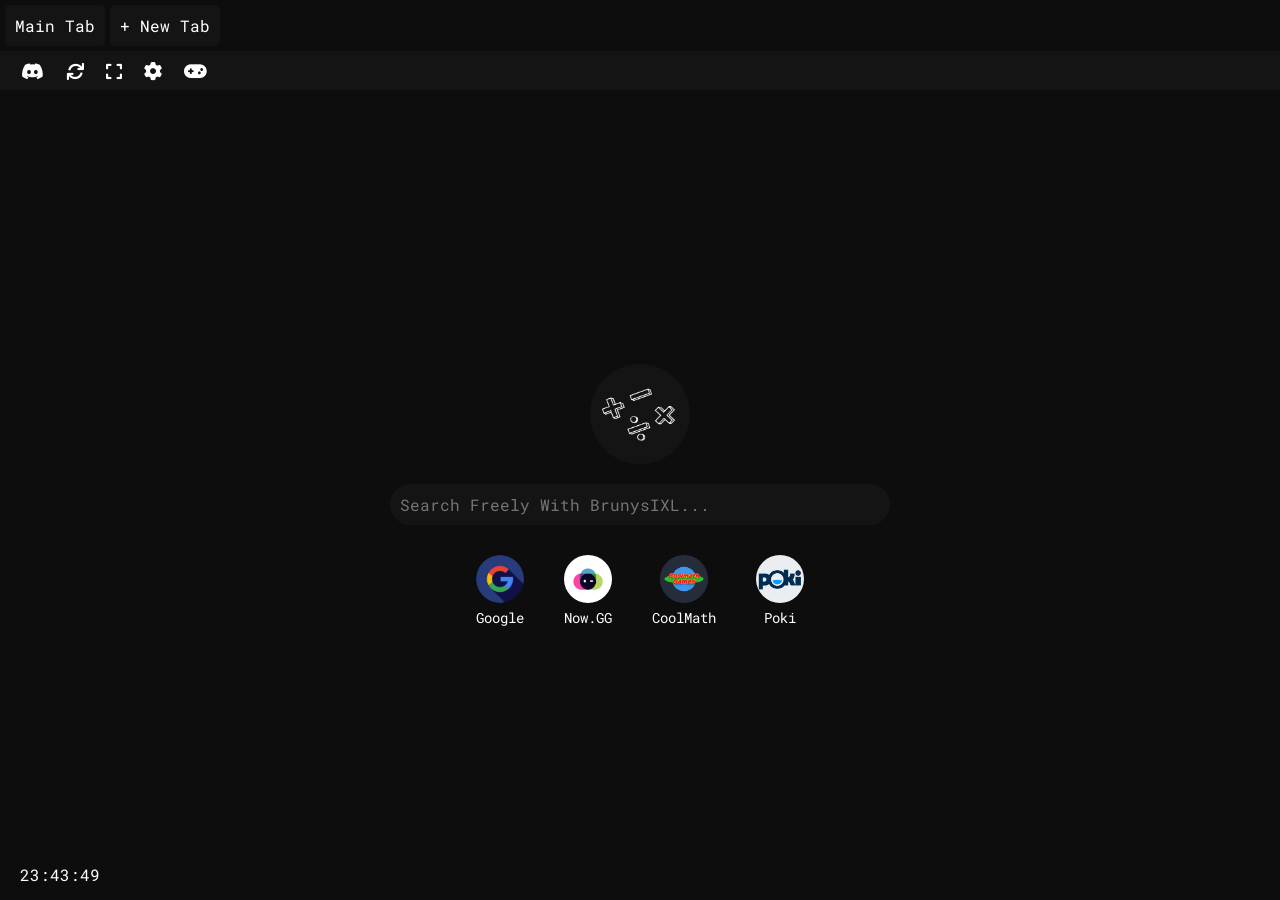
<file: index.html>
<html>
<head>
    <meta charset="UTF-8">
    <meta name="viewport" content="width=device-width, initial-scale=1.0">
    <title>BrunysIXL</title>
    <link rel="stylesheet" href="https://cdnjs.cloudflare.com/ajax/libs/font-awesome/6.0.0-beta3/css/all.min.css">
    <link id="favicon" rel="icon" type="image/x-icon" href="/favicon.ico">
    <link rel="stylesheet" href="/styles.css">
    <link rel="stylesheet" href="/storage/morecss/key.css">
</head>
<body>
    <div class="tab-bar">
        <div class="tab active" data-tab="1" onclick="switchTab(event)">
            Main Tab
        </div>
        <div class="new-tab" onclick="addTab()">+ New Tab</div>
    </div>

    <div class="controls">
        <button class="bar-button" onclick="window.location.href='https://dsc.gg/bruny'"><i class="fa-brands fa-discord"></i></button>
        <button class="bar-button" onclick="refreshPage()"><i class="fas fa-sync"></i></button>
        <button class="bar-button" onclick="toggleFullscreen()"><i class="fas fa-expand"></i></button>

        <button class="bar-button" id="open-btn-1">
            <i class="fas fa-cog"></i>
        </button>
        
        <button class="bar-button" id="open-btn-2">
            <i class="fas fa-gamepad"></i>
        </button>

    </div>

    <div class="iframe-container">
        <iframe class="iframe active" id="iframe-1" src="/static/index.html" sandbox="allow-forms allow-same-origin allow-scripts"></iframe>
    </div>

    <div id="box-1" class="box">
        <h4>Tab Cloak</h4>

        <div>
            <div class="form-group">
                <input type="text" id="customTitle" placeholder="Enter new title">
            </div>

            <div class="form-group">
                <input type="text" id="customFavicon" placeholder="Enter favicon URL">
            </div>

            <div class="form-group">
                <button class="main-button" onclick="changeFaviconAndTitle()">Change Favicon and Title</button>
                <button style="margin-top: 10px;" class="main-button" onclick="resetFaviconAndTitle()">Reset Favicon and Title</button>
            </div>
        </div>

        <h4>Panic Key</h4>

            <div class="container">

        <div class="form-group">
            <input type="text" id="key" placeholder="Enter key (e.g., A, B, C)" maxlength="1">
        </div>

        <div class="form-group">
            <input type="text" id="url" placeholder="Enter URL (e.g., https://www.example.com)">
        </div>

        <div class="form-group">
            <button class="main-button" id="addMapping">Set Panic Key</button>
        </div>
    </div>

    </div>

    <script>
        function loadSavedSettings() {
            const savedTitle = localStorage.getItem('customTitle');
            const savedFavicon = localStorage.getItem('customFavicon');

            if (savedTitle) {
                document.title = savedTitle;
                document.getElementById('customTitle').value = savedTitle; 
            }

            if (savedFavicon) {
                document.getElementById('favicon').href = savedFavicon;
                document.getElementById('customFavicon').value = savedFavicon; 
            }
        }

        
        function changeFaviconAndTitle() {
            const newTitle = document.getElementById('customTitle').value;
            const newFavicon = document.getElementById('customFavicon').value;

            if (newTitle) {
                document.title = newTitle;
                localStorage.setItem('customTitle', newTitle); 
            }

            if (newFavicon) {
                const favicon = document.getElementById('favicon');
                favicon.href = newFavicon;
                localStorage.setItem('customFavicon', newFavicon); 
            }
        }

     
        function resetFaviconAndTitle() {
            
            document.title = 'BrunysIXL';
            document.getElementById('favicon').href = '/favicon.ico';
            
            localStorage.removeItem('customTitle');
            localStorage.removeItem('customFavicon');
           
            document.getElementById('customTitle').value = '';
            document.getElementById('customFavicon').value = '';
        }

       
        window.onload = loadSavedSettings;
    </script>

<div id="box-2" class="box">
    <h3>Choose a game:</h3>
    <div>
            <img id="games-box-img" src="/storage/games/polytrack/polytrack.jpeg" alt="poly track" onclick="loadGame('/storage/games/polytrack/index.html')">
            <img id="games-box-img" src="/storage/games/redball4/splash.webp" alt="red ball 4" onclick="loadGame('/storage/games/redball4/index.html')">
            <img id="games-box-img" src="/storage/backup-images/omeganuggetclicker.png" alt="slope" onclick="loadGame('https://script.google.com/macros/s/AKfycbzjgnGGeTNL2DTjJzVx3WGvsLjEyA47O6xYss-ijTLWWwrQv9siK9Gn_QqNDlDkrc27/exec')">
            <img id="games-box-img" src="/storage/games/slope/splash.png" alt="slope" onclick="loadGame('/storage/games/slope/index.html')">
            <img id="games-box-img" src="/storage/games/1v1lol/splash.png" alt="1v1.lol" onclick="loadGame('/storage/games/1v1lol/index.html')">
            <img id="games-box-img" src="/storage/games/soccerskills/splash.png" alt="soccer skills" onclick="loadGame('/storage/games/soccerskills/index.html')">
            <img id="games-box-img" src="/storage/backup-images/roblox.webp" alt="roblox" onclick="loadGame('/static/embed.html#https://mathstutor.life/')">
            <img id="games-box-img" src="/storage/backup-images/run3.webp" alt="roblox" onclick="loadGame('https://run-three.global.ssl.fastly.net/tn6pS9dCf37xAhkJv/')">
            <img id="games-box-img" src="/storage/games/basketball-stars/assets/images/basketball-stars.png" alt="slope" onclick="loadGame('/storage/games/basketball-stars/index.html')">
            <img id="games-box-img" src="/storage/backup-images/rl.webp" alt="slope" onclick="loadGame('https://brunysixlgameassets.onrender.com/games/rocketsoccer/index.html')">
            <img id="games-box-img" src="/storage/games/noobsteveparkour/games-cdn-main-projects-noob-steve-parkour/projects/noobsteveparkour/512x340.jpg" alt="slope" onclick="loadGame('/storage/games/noobsteveparkour/games-cdn-main-projects-noob-steve-parkour/projects/noobsteveparkour/index.html')">
            <img id="games-box-img" src="/storage/games/eaglercraft/buddyholly.jpg" alt="slope" onclick="loadGame('/storage/games/eaglercraft/index.html')">
            <img id="games-box-img" src="/storage/games/ducklife/ducklife.webp" alt="ducklife" onclick="loadGame('/storage/games/ducklife/index.html')">
            <img id="games-box-img" src="/storage/games/gunmayhem2/gh2.webp" alt="ducklife" onclick="loadGame('/storage/games/gunmayhem2/index.html')">
            <img id="games-box-img" src="/storage/games/bloxorz/bloxorz.webp" alt="ducklife" onclick="loadGame('/storage/games/bloxorz/index.html')">
            <img id="games-box-img" src="/storage/games/papaspizzeria/papaspizzaria.jpg" alt="ducklife" onclick="loadGame('/storage/games/papaspizzeria/index.html')">
        </div>
</div>

    <script src="/script.js"></script>
    <script src="/storage/morejs/key.js"></script>
    <script src="/storage/morejs/box.js"></script>
</body>
</html>

    <meta property="og:title" content="BrunysIXL :)">
    <meta property="og:description" content="A proxy service for you to use anywhere.">
    <meta property="og:image" content="/static/ico.png">
    <meta property="og:image:width" content="100">
    <meta property="og:image:height" content="100">
    <meta property="og:url" content="https://brunysixl.xyz">
    <meta name="theme-color" content="#141414">
    <meta name="msapplication-TileColor" content="#141414">
</file>
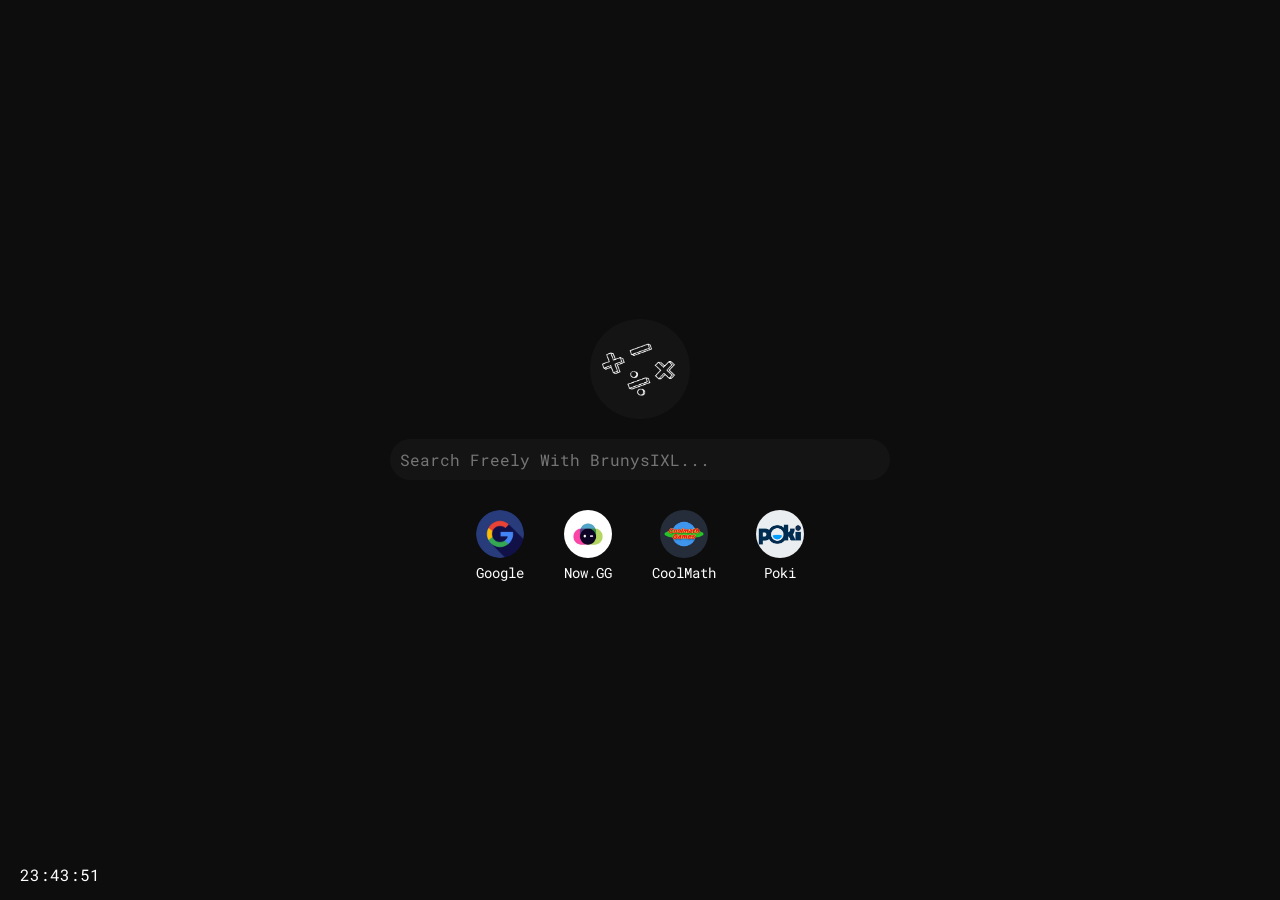
<file: static/index.html>
<html>
<head>
  <link rel="stylesheet" href="/styles2.css">
</head>
<body>
    <div class="container">
        <div class="logo">
            <img src="/static/ico.png" alt="brunysixl">
        </div>
   		<div class="search-container">
        <form id="uv-form">
            <input id="uv-search-engine" value="https://www.google.com/search?q=%s" type="hidden"/> 
            <input id="uv-address" class="search-box" type="text" placeholder="Search Freely With BrunysIXL..." class="form__input"/>
          </form>
          <div class="desc left-margin">
            <p id="uv-error"></p>
            <pre id="uv-error-code"></pre>
          </div>
          </div>
          
        
        <div class="quick-links">
            <a href="/static/embed.html#https://google.com">
                <img src="/static/quicklinks/g.webp" alt="google">
                <span class="text">Google</span>
            </a>
            <a href="/static/embed.html#https://now.gg">
                <img src="/static/quicklinks/n.webp" alt="now.gg">
                <span class="text">Now.GG</span>
            </a>
            <a href="/static/embed.html#https://coolmathgames.com">
                <img src="/static/quicklinks/c.webp" alt="coolmathgames">
                <span class="text">CoolMath</span>
            </a>

            <a href="/static/embed.html#https://poki.com">
              <img src="/storage/backup-images/pookie.png" alt="poki">
              <span class="text">Poki</span>
          </a>
        </div>
    </div>

    <div class="time-container" id="timeDisplay"></div>

      <script src="uv/uv.bundle.js" defer></script>
      <script src="uv/uv.config.js" defer></script>
      <script src="register-sw.js" defer></script>
      <script src="search.js" defer></script>
      <script src="index.js" defer></script>
      <script src="/storage/morejs/time.js" defer></script>
  
</body>
</html>
</file>
<file: styles.css>
@import url('https://fonts.googleapis.com/css2?family=Roboto+Mono:wght@400;700&display=swap');
 
body {
    font-family: 'Roboto Mono', monospace;
    color: #fff;
    margin: 0;
    padding: 0;
    background-color: #0d0d0d;
}

.tab-bar {
    display: flex;
    background-color: #0d0d0d;
    padding: 5px;
}

.tab {
    display: inline-flex;
    align-items: center;
    padding: 10px;
    background-color: #141414;
    margin-right: 5px;
    cursor: pointer;
    transition: opacity 0.3s ease-in-out;
    color: #fff;
    border-radius: 5px;
}

.tab.active {
    background-color: #141414;
}

.tab .close-btn {
    background: none;
    border: none;
    cursor: pointer;
    margin-left: 5px;
    color: #fff;
}

.new-tab {
    background-color: #141414;
    padding: 10px;
    cursor: pointer;
    border-radius: 5px;
    color: #fff;
}

.controls {
    display: flex;
    align-items: center;
    padding: 10px;
    background-color: #141414;
}

.controls button {
    background: none;
    border: none;
    margin: 0 5px;
    font-size: 18px;
    color: #fff;
    cursor: pointer;
}

.iframe-container {
    position: absolute;
    bottom: 0;
    left: 0;
    right: 0;
    height: calc(100vh - 90px);
    overflow: hidden;
}

.iframe {
    width: 100%;
    height: 100%;
    border: none;
    display: none;
}

.iframe.active {
    display: block;
}

#games-box-img {
    width: 50px;
    height: 50px;
    cursor: pointer;
    margin-right: 7px;
    margin-bottom: 7px;
    border-radius: 5px;
    transition: transform 0.3s ease;
}

#games-box-img:hover {
    transform: scale(1.1);
}

.bar-button {
    color: #fff;
    transition: color 0.3s ease;
}

.bar-button:hover {
    color: #ccc;
}

#open-btn-1 {
    left: 10px;
}

#open-btn-2 {
    left: 70px;
}


.box {
    position: fixed;
    top: 10px;
    width: 300px;
    padding: 20px;
    background-color: #141414;
    box-shadow: 0 4px 8px rgba(0, 0, 0, 0.2);
    border-radius: 5px;
    transform: translateX(100%);
    opacity: 0;
    visibility: hidden;
    transition: transform 0.5s ease, opacity 0.5s ease, visibility 0.5s ease;
    z-index: 999;
}


#box-1 {
    right: 10px;
}


#box-2 {
    right: 10px;
}


.box.visible {
    transform: translateX(0);
    opacity: 1;
    visibility: visible;
}
</file>
<file: storage/morecss/key.css>
@import url('https://fonts.googleapis.com/css2?family=Roboto+Mono:wght@400;700&display=swap');

.container {
            max-width: 600px;
            width: 100%;
        }
        .form-group {
            margin-bottom: 15px;
        }
        .form-group label {
            display: block;
            margin-bottom: 5px;
        }
        .form-group input {
            width: calc(100% - 22px);
            padding: 10px;
            border: none;
            border-radius: 5px;
            background-color: #0d0d0d;
            color: #fff;
            font-family: 'Roboto Mono', monospace;
        }
         .main-button {
            padding: 10px 15px;
            background-color: #0d0d0d;
            border: none;
            border-radius: 5px;
            color: #fff;
            font-family: 'Roboto Mono', monospace;
            cursor: pointer;
            transition: 0.3s ease-in-out;
        }
        .main-button:hover {
            background-color: #ccc;
        }
        .info {
            text-align: center;
            margin-bottom: 20px;
        }

            select {
                background-color: #0d0d0d;
                font-family: 'Roboto Mono', monospace;       
                color: #fff;;
                width: 50%;
                max-width: 200px;
                padding-top: 5px;
                font-size: 20px;
                padding-bottom: 5px;
                border: none;;
                margin: 2px;
                border-radius: 5px;
                padding-left: 10px; 
                padding-right: 10px;
                }

.button {
            color: #fff;
            transition: color 0.3s ease-in-out;
        }
        .button:hover {
            color: #ccc;
        }
</file>
<file: styles2.css>
@import url('https://fonts.googleapis.com/css2?family=Roboto+Mono:wght@400;700&display=swap');
 
body {
            background-color: #0d0d0d;
            font-family: 'Roboto Mono', monospace;
            margin: 0;
            display: flex;
            justify-content: center;
            align-items: center;
            height: 100vh;
        }

        .container {
            text-align: center;
        }

        .logo img {
            width: 100px;
            height: 100px;
            transition: transform 0.6s ease;
        }

        .logo img:hover {
            transform: rotate(360deg);
        }

        .search-container {
            margin-top: 20px;
        }

        .search-box {
            width: 500px;
            padding: 10px;
            font-size: 16px;
            border-radius: 24px;
            border: none;
            background: #141414;
            font-family: 'Roboto Mono', monospace;
            color: #fff;
        }

        .search-button {
            display: none;
        }

        .quick-links {
            margin-top: 30px;
        }

        .quick-links a {
            display: inline-block;
            margin: 0 15px;
            text-decoration: none;
            color: #fff;
            font-size: 14px;
            text-align: center;
        }

        .quick-links img {
            width: 48px;
            height: 48px;
            display: block;
            margin: 0 auto;
            border-radius: 100px;
        }

        .quick-links .text {
            margin-top: 5px;
            display: block;
            font-family: 'Roboto Mono', monospace;
        }

        .links {
            margin-top: 20px;
        }

        .links a {
            margin: 0 15px;
            text-decoration: none;
            color: #fff;
            font-size: 16px;
            font-family: 'Roboto Mono', monospace;
        }

        .links a:hover {
            text-decoration: underline;
        }

        .time-container {
            position: fixed;
            bottom: 10px;
            left: 10px;
            font-size: 16px;
            padding: 5px 10px;
            color: #fff;
            border-radius: 5px;
        }
</file>
